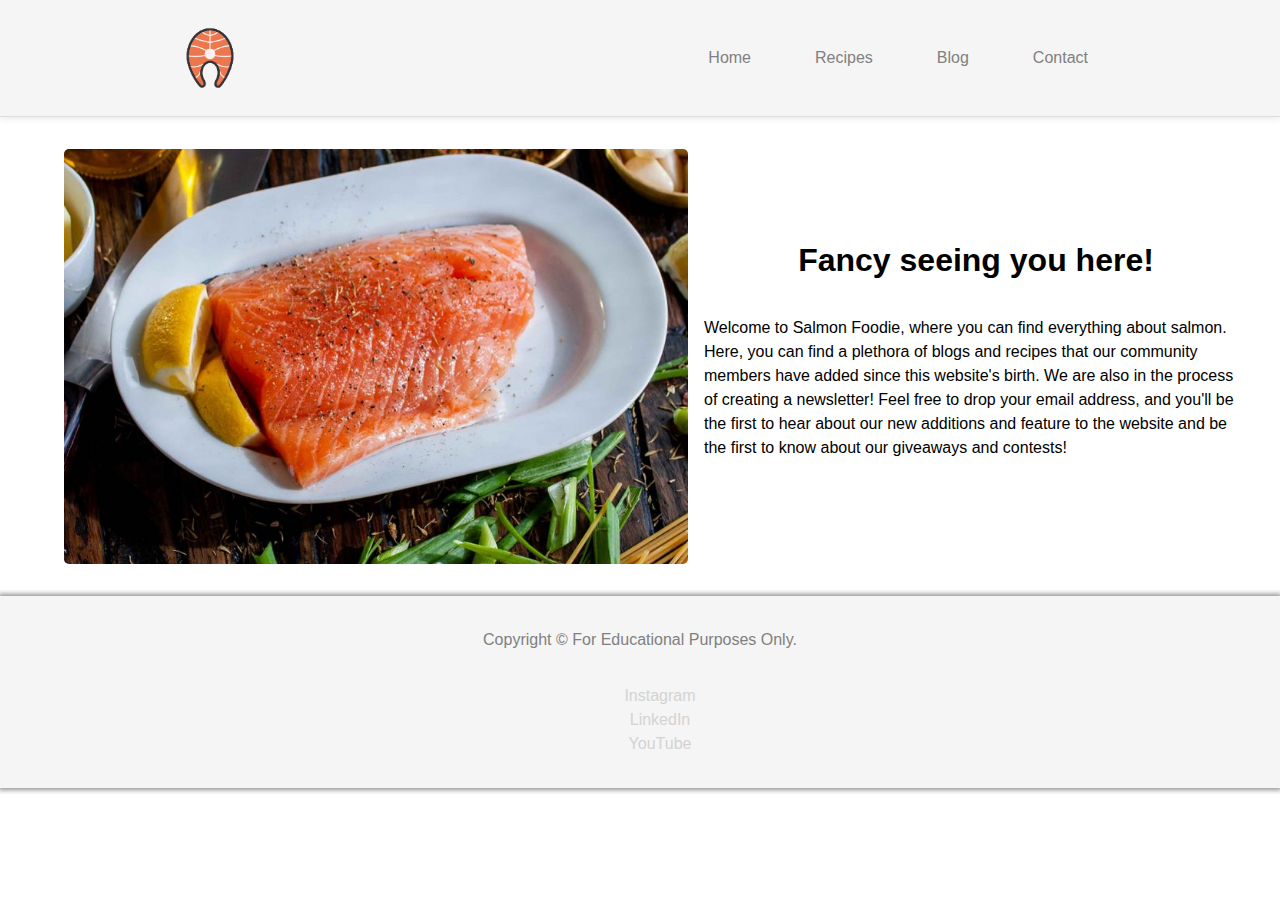
<file: index.html>
<!DOCTYPE html>
<html lang="en">
<head>
    <meta charset="UTF-8">
    <meta name="viewport" content="width=device-width, initial-scale=1.0">
    <title>Salmon Foodie - Salmon Zoodles Health Benefits</title>
    <link rel="shortcut logo" href="img/salmon-logo.png">
    
    <meta name="author" content="Dazznell Martinez | dazzmartinez@gmail.com">

    <meta name="description" content="This website is showing a recipe called salmon zoodles.">

    <meta name="keywords" content="Salmon, Zoodles, Noodles, Zucchini, Recipe, Health Benefits">

    <link rel="stylesheet" href="css/personalize-reset.css">
    <link rel="stylesheet" href="css/styles.css">

    <!-- Global site tag (gtag.js) - Google Analytics -->
    <script async src="https://www.googletagmanager.com/gtag/js?id=G-W5GG3M3WKQ"></script>
    <script>
        window.dataLayer = window.dataLayer || [];
        function gtag(){dataLayer.push(arguments);}
        gtag('js', new Date());

        gtag('config', 'G-W5GG3M3WKQ');
    </script>
</head>


<body>
    <!-- === HEADER === -->
    <header>
        <nav>
            <h1><a href="index.html"><img src="img/salmon-logo.png" alt="Cartoon Image of a Salmon"></a></h1>
            
            <ul>
                <li><a href="index.html">Home</a></li>
                <li><a href="recipes.html">Recipes</a></li>
                <li><a href="blog.html">Blog</a></li>
                <li><a href="mailto: info@salmon-foodie.com">Contact</a></li>
            </ul>

        </nav>
    </header>

    <!-- === MAIN === -->
    <main>
        <div class="landing-page">
            <img src="img/salmon-banner.jpg" alt="Photo of fresh salmon on a plate with lemon.">
            <div class="landing-page copywrite">
                <h1>Fancy seeing you here!</h1>
                <p>Welcome to Salmon Foodie, where you can find everything about salmon. Here, you can find a plethora of blogs and recipes that our community members have added since this website's birth. We are also in the process of creating a newsletter! Feel free to drop your email address, and you'll be the first to hear about our new additions and feature to the website and be the first to know about our giveaways and contests!</p>
            </div>
        </div>
    </main>

    <!-- === FOOTER === -->
    <footer>
        <p>Copyright &copy; For Educational Purposes Only.</p>
        
        <nav>
            <ul>
                <li><a href="http://www.instagram.com">Instagram</a></li>
                <li><a href="http://www.linkedin.com">LinkedIn</a></li>
                <li><a href="http://www.youtube.com">YouTube</a></li>
            </ul>
        </nav>

    </footer>
</body>
</html>
</file>
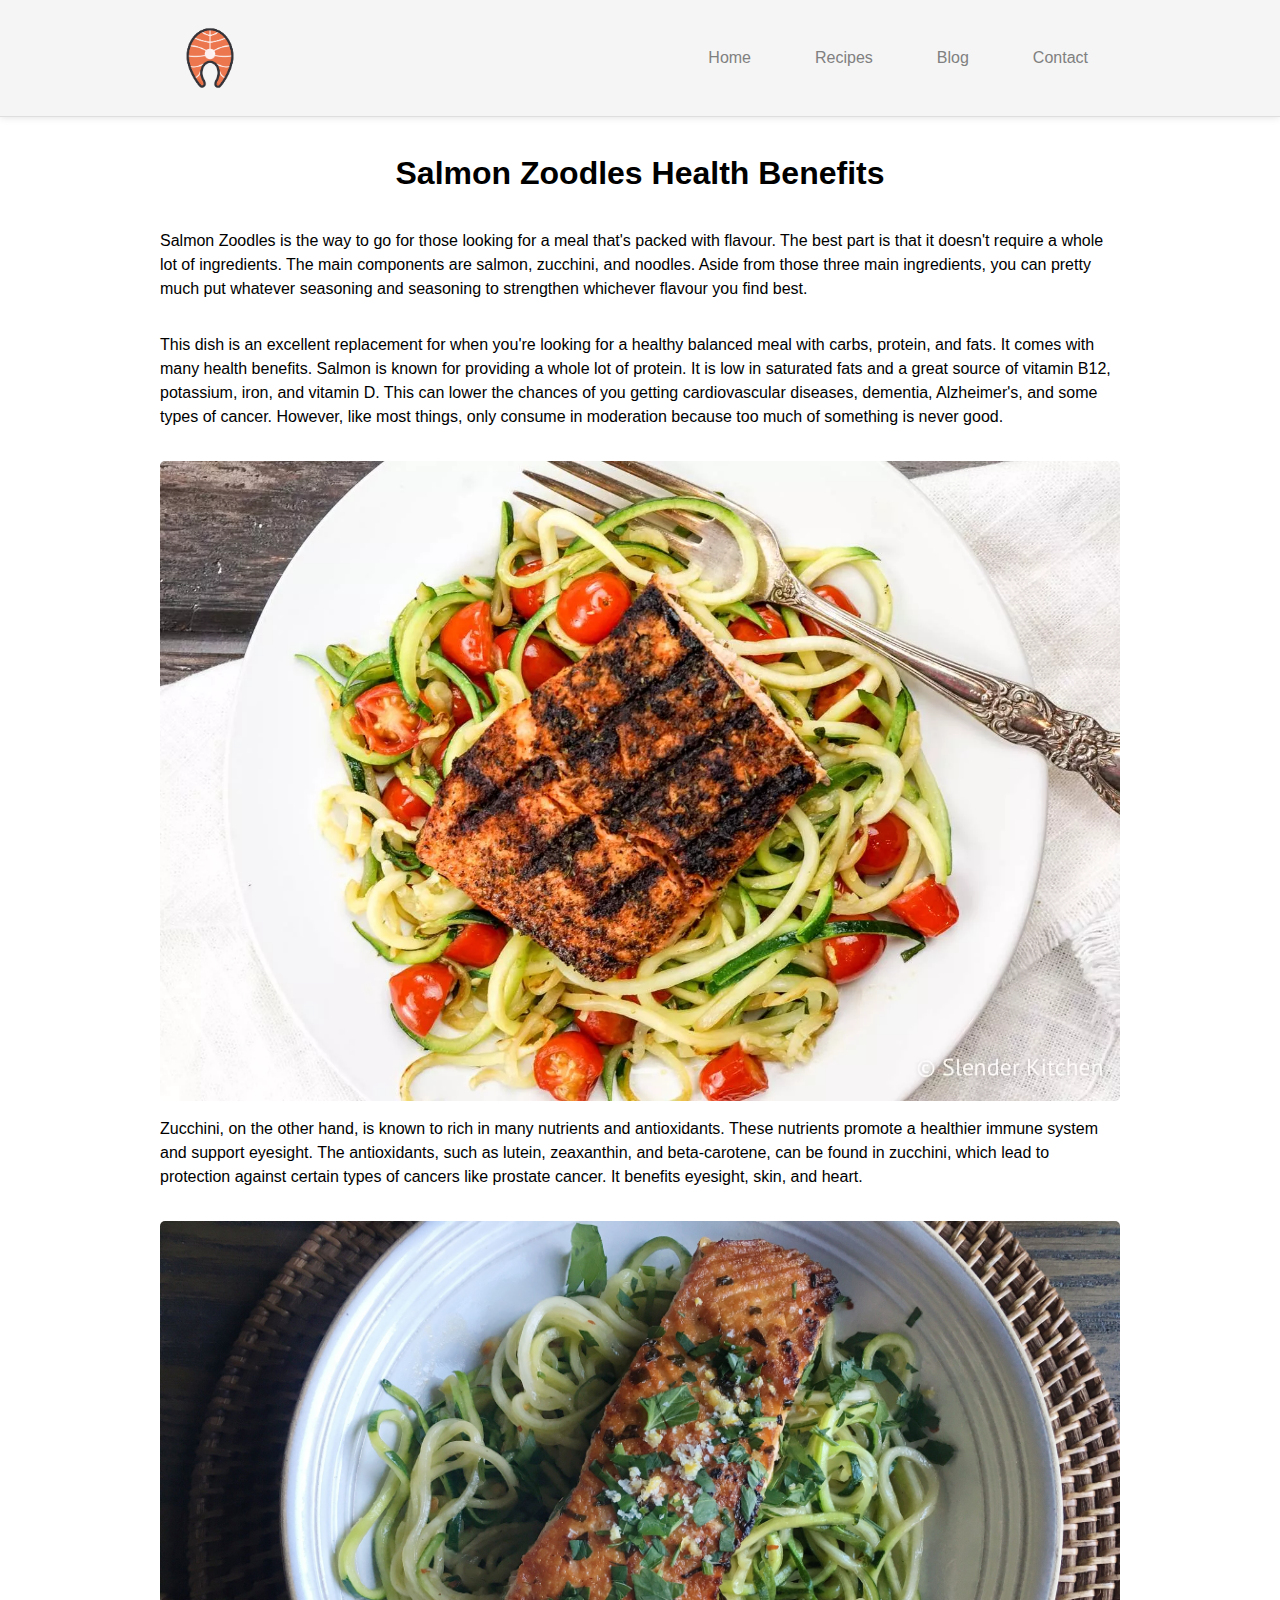
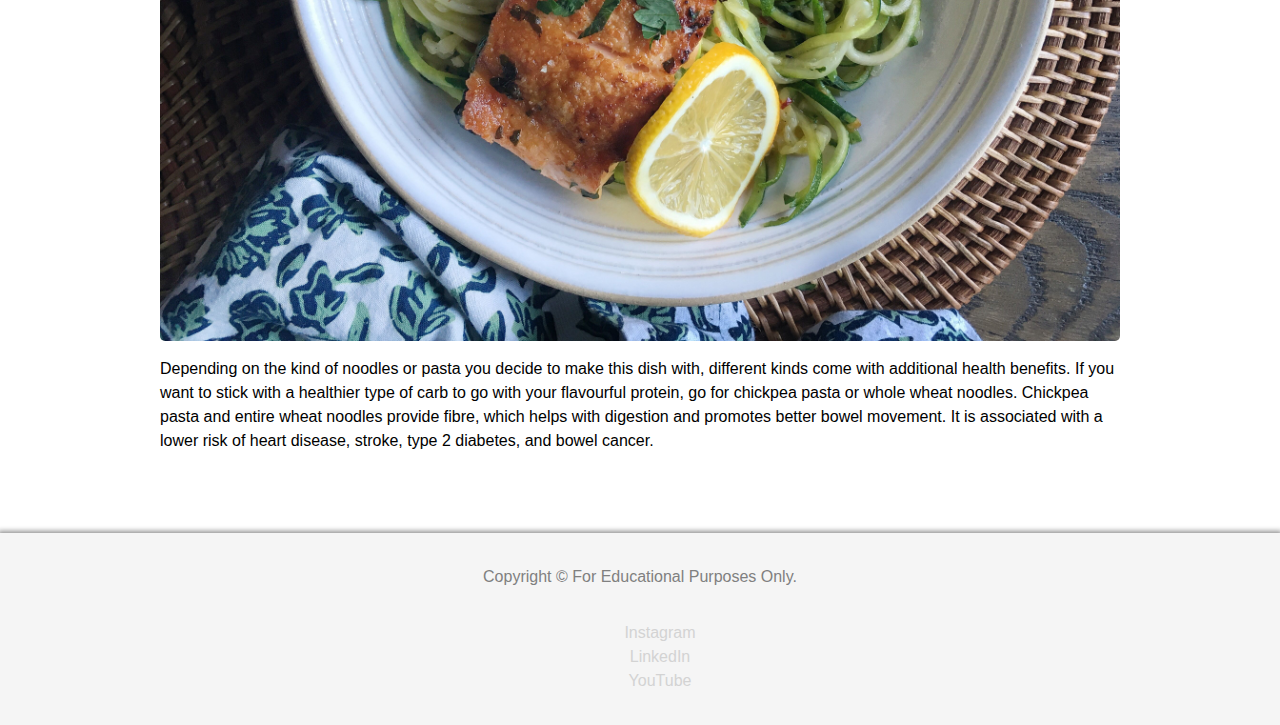
<file: blog.html>
<!DOCTYPE html>
<html lang="en">
<head>
    <meta charset="UTF-8">
    <meta name="viewport" content="width=device-width, initial-scale=1.0">
    <title>Salmon Foodie - Salmon Zoodles Health Benefits</title>
    <link rel="shortcut logo" href="img/salmon-logo.png">
    
    <meta name="author" content="Dazznell Martinez | dazzmartinez@gmail.com">

    <meta name="description" content="This website is showing a recipe called salmon zoodles.">

    <meta name="keywords" content="Salmon, Zoodles, Noodles, Zucchini, Recipe, Health Benefits">

    <link rel="stylesheet" href="css/personalize-reset.css">
    <link rel="stylesheet" href="css/styles.css">

    <!-- Global site tag (gtag.js) - Google Analytics -->
    <script async src="https://www.googletagmanager.com/gtag/js?id=G-W5GG3M3WKQ"></script>
    <script>
        window.dataLayer = window.dataLayer || [];
        function gtag(){dataLayer.push(arguments);}
        gtag('js', new Date());

        gtag('config', 'G-W5GG3M3WKQ');
    </script>
</head>


<body>
    <!-- === HEADER === -->
    <header>
        <nav>
            <h1><a href="index.html"><img src="img/salmon-logo.png" alt="Cartoon Image of a Salmon"></a></h1>
            
            <ul>
                <li><a href="index.html">Home</a></li>
                <li><a href="recipes.html">Recipes</a></li>
                <li><a href="blog.html">Blog</a></li>
                <li><a href="mailto: info@salmon-foodie.com">Contact</a></li>
            </ul>

        </nav>
    </header>

    <!-- === MAIN === -->
    <main>
        <div class="container">
            <h1>Salmon Zoodles Health Benefits</h1>
    
            <p>Salmon Zoodles is the way to go for those looking for a meal that's packed with flavour. The best part is that it doesn't require a whole lot of ingredients. The main components are salmon, zucchini, and noodles. Aside from those three main ingredients, you can pretty much put whatever seasoning and seasoning to strengthen whichever flavour you find best. 
            </p>
            <p>This dish is an excellent replacement for when you're looking for a healthy balanced meal with carbs, protein, and fats. It comes with many health benefits. Salmon is known for providing a whole lot of protein. It is low in saturated fats and a great source of vitamin B12, potassium, iron, and vitamin D. This can lower the chances of you getting cardiovascular diseases, dementia, Alzheimer's, and some types of cancer. However, like most things, only consume in moderation because too much of something is never good. 
            </p>
            <img src="img/blackened-salmon-zucchini-noodles-2.jpg.webp" alt="Blackened Salmon Zucchini Noodles">
            <p>Zucchini, on the other hand, is known to rich in many nutrients and antioxidants. These nutrients promote a healthier immune system and support eyesight. The antioxidants, such as lutein, zeaxanthin, and beta-carotene, can be found in zucchini, which lead to protection against certain types of cancers like prostate cancer. It benefits eyesight, skin, and heart.
            </p>
            <img src="img/1455836738-seared-salmon-zucchini-noodlesl2.jpg" alt="Seared Salmon Zucchini Noodles">
            <p>Depending on the kind of noodles or pasta you decide to make this dish with, different kinds come with additional health benefits. If you want to stick with a healthier type of carb to go with your flavourful protein, go for chickpea pasta or whole wheat noodles. Chickpea pasta and entire wheat noodles provide fibre, which helps with digestion and promotes better bowel movement. It is associated with a lower risk of heart disease, stroke, type 2 diabetes, and bowel cancer. 
            </p>
        </div>
        
    </main>

    <!-- === FOOTER === -->
    <footer>
        <p>Copyright &copy; For Educational Purposes Only.</p>
        
        <nav>
            <ul>
                <li><a href="http://www.instagram.com">Instagram</a></li>
                <li><a href="http://www.linkedin.com">LinkedIn</a></li>
                <li><a href="http://www.youtube.com">YouTube</a></li>
            </ul>
        </nav>

    </footer>
</body>
</html>
</file>
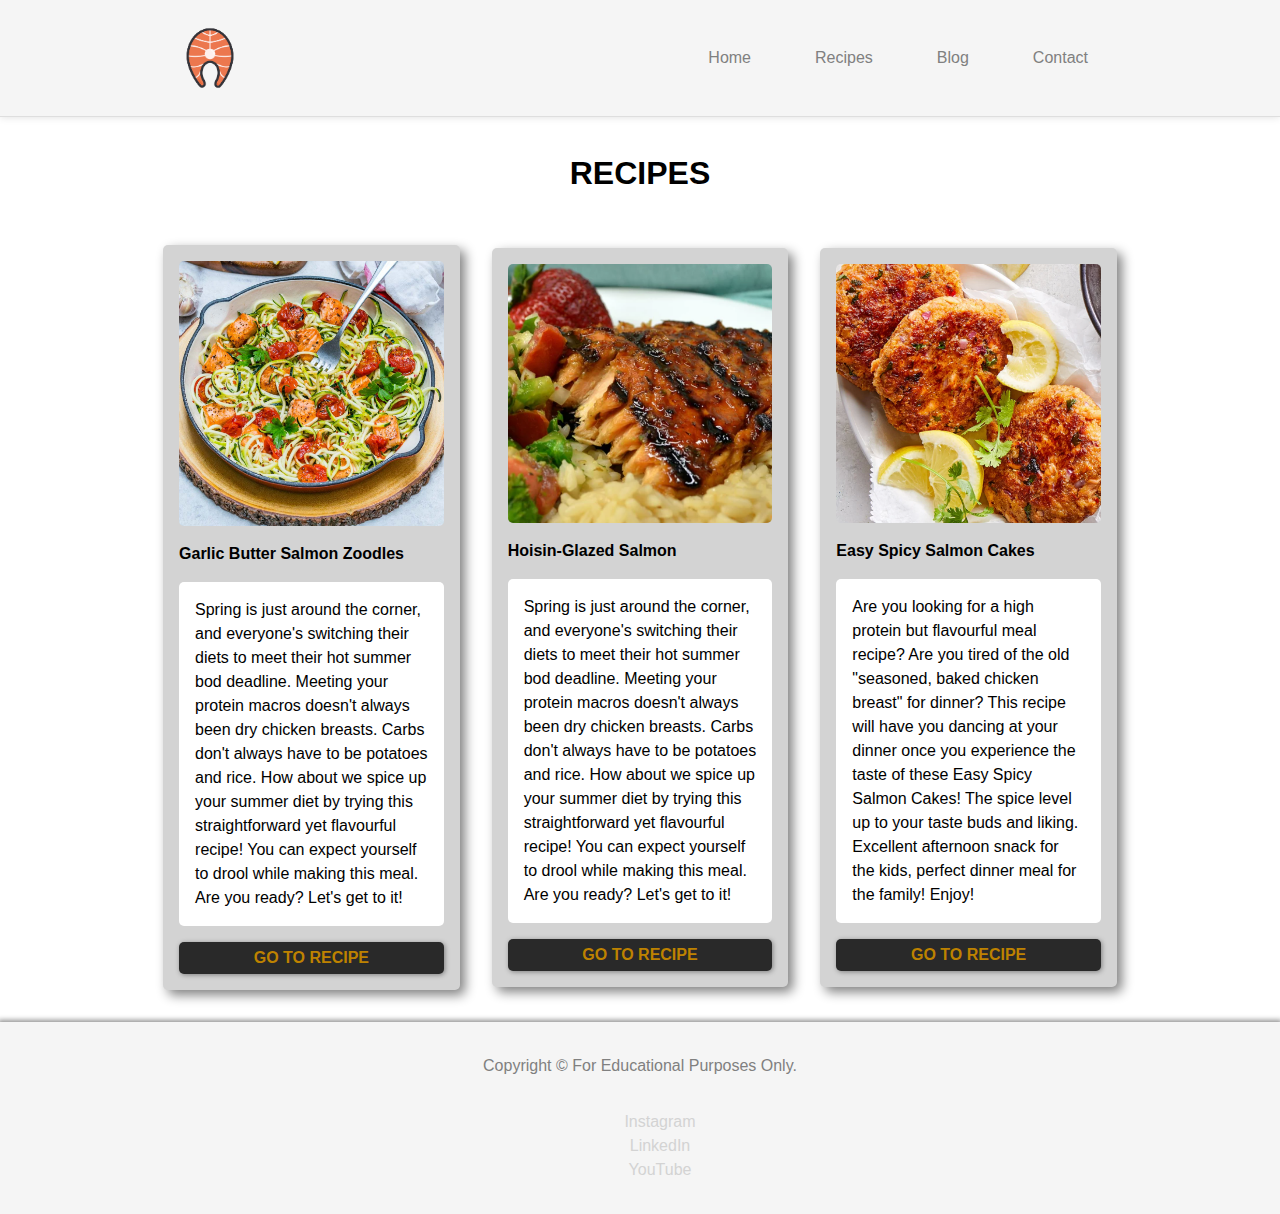
<file: recipes.html>
<!DOCTYPE html>
<html lang="en">
<head>
    <meta charset="UTF-8">
    <meta name="viewport" content="width=device-width, initial-scale=1.0">
    <title>Salmon Foodie - Salmon Zoodles Health Benefits</title>
    <link rel="shortcut logo" href="img/salmon-logo.png">
    
    <meta name="author" content="Dazznell Martinez | dazzmartinez@gmail.com">

    <meta name="description" content="This website is showing a recipe called salmon zoodles.">

    <meta name="keywords" content="Salmon, Zoodles, Noodles, Zucchini, Recipe, Health Benefits">

    <link rel="stylesheet" href="css/personalize-reset.css">
    <link rel="stylesheet" href="css/styles.css">

    <!-- Global site tag (gtag.js) - Google Analytics -->
    <script async src="https://www.googletagmanager.com/gtag/js?id=G-W5GG3M3WKQ"></script>
    <script>
        window.dataLayer = window.dataLayer || [];
        function gtag(){dataLayer.push(arguments);}
        gtag('js', new Date());

        gtag('config', 'G-W5GG3M3WKQ');
    </script>
</head>

<body>
    <!-- === HEADER === -->
    <header>
        <nav>
            <h1><a href="index.html"><img src="img/salmon-logo.png" alt="Cartoon Image of a Salmon"></a></h1>
            
            <ul>
                <li><a href="index.html">Home</a></li>
                <li><a href="recipes.html">Recipes</a></li>
                <li><a href="blog.html">Blog</a></li>
                <li><a href="mailto: info@salmon-foodie.com">Contact</a></li>
            </ul>

        </nav>
    </header>

    <!-- === MAIN === -->
    <main>
        <h1>RECIPES</h1>

        <div class="flex-container">
            <div class="card">
                <img src="img/garlic-butter.jpg" alt="">
                <div class="inner-container">
                    <h4>Garlic Butter Salmon Zoodles</h4>
                    <p>Spring is just around the corner, and everyone's switching their diets to meet their hot summer bod deadline. Meeting your protein macros doesn't always been dry chicken breasts. Carbs don't always have to be potatoes and rice. How about we spice up your summer diet by trying this straightforward yet flavourful recipe! You can expect yourself to drool while making this meal. Are you ready? Let's get to it!</p>
                    <a href="https://cleanfoodcrush.com/garlic-butter-salmon-zoodles-clean-eating/">GO TO RECIPE</a>
                </div>
            </div>

            <div class="card">
                <img src="img/hoisin-salmon.png" alt="">
                <div class="inner-container">
                    <h4>Hoisin-Glazed Salmon</h4>
                    <p>Spring is just around the corner, and everyone's switching their diets to meet their hot summer bod deadline. Meeting your protein macros doesn't always been dry chicken breasts. Carbs don't always have to be potatoes and rice. How about we spice up your summer diet by trying this straightforward yet flavourful recipe! You can expect yourself to drool while making this meal. Are you ready? Let's get to it!</p>
                    <a href="https://www.allrecipes.com/recipe/186685/hoisin-glazed-salmon/">GO TO RECIPE</a>
                </div>
            </div>

            <div class="card">
                <img src="img/salmon-cakes.png" alt="">
                <div class="inner-container">
                    <h4>Easy Spicy Salmon Cakes</h4>
                    <p>Are you looking for a high protein but flavourful meal recipe? Are you tired of the old "seasoned, baked chicken breast" for dinner? This recipe will have you dancing at your dinner once you experience the taste of these Easy Spicy Salmon Cakes! The spice level up to your taste buds and liking. Excellent afternoon snack for the kids, perfect dinner meal for the family! Enjoy! 
                    </p>
                    <a href="https://www.eatingwell.com/recipe/276376/easy-spicy-salmon-cakes/?utm_campaign=yummly&utm_medium=yummly&utm_source=yummly">GO TO RECIPE</a>
                </div>
            </div>
        </div>


    </main>
    
    <!-- === FOOTER === -->
    <footer>
        <p>Copyright &copy; For Educational Purposes Only.</p>
        
        <nav>
            <ul>
                <li><a href="http://www.instagram.com">Instagram</a></li>
                <li><a href="http://www.linkedin.com">LinkedIn</a></li>
                <li><a href="http://www.youtube.com">YouTube</a></li>
            </ul>
        </nav>

    </footer>
</body>
</html>
</file>
<file: css/styles.css>
body{
    font-family: -apple-system, BlinkMacSystemFont, 'Segoe UI', Roboto, Oxygen, Ubuntu, Cantarell, 'Open Sans', 'Helvetica Neue', sans-serif;
    font-weight: 400;
    line-height: 1.5;
    font-size: 100%;
}


/* ============== */
/* === HEADER === */
/* ============== */

header{
    background-color: rgb(245, 245, 245);
    padding: 0.5rem 1rem;
    border-bottom: 1px solid rgb(222, 222, 222);
    box-shadow: 0 0 0.5rem 0 rgb(222, 222, 222);
    min-width: 100vw;
    margin-bottom: 2rem;
}

header nav img{
    width: 100px;
}

header nav {
    display: flex;
    justify-content: space-between;
    max-width: 960px;
    margin: 0 auto;
}

header nav ul{
   list-style: none;
   color: 
}

header nav ul a{
    margin: 1rem;
    text-decoration: none;
    color: grey;
    padding: 0.5rem;
    margin: 1.5rem;
    transition: ease 0.3s;
}

header nav ul a:hover{
    color: white;
    transition: ease 0.3s;
    text-decoration: underline;
    background-color: grey;
    padding: 0.5rem;
    position: relative;
}

/* ============== */
/* === MAIN === */
/* ============== */
main{
    margin: 1rem;
}
.container{
    max-width: 960px;
    margin: 0 auto;
    margin-bottom: 5rem;
}
main h1{
    text-align: center;
    margin-bottom: 2rem;
}

main p{
    max-width: 960px;
    margin: 0 auto;
    margin-bottom: 2rem;
}
main img{
    border-radius: 5px;
    margin-bottom: 1rem;
}



/* ============== */
/* === FOOTER === */
/* ============== */
footer{
    box-shadow: 0 0 5px 2px rgba(0, 0, 0, 0.434);
    background-color: rgb(245, 245, 245);
    color: grey;
    padding: 2rem;
    text-align: center;
    height: 100%;
    
}

footer nav ul{
    list-style: none;
    display: flex;
    text-align: center;
    justify-content: center;
    flex-direction: column;
    margin: 1rem;
}

footer p{
    margin-bottom: 2rem;
}

footer a{
    text-decoration: none;
    color: lightgray;
}
footer a:hover{
    color: grey;
    transition: all ease 0.3s;
}


/* ============== */
/* ============== */
/* ============== */


/* ============== */
/* MEDIA QUERIES */
/* ============== */
@media only screen and (min-width: 800px){
    header nav ul{
        display: flex;
        align-items: center;
        justify-content: center;
        transition: all ease 0.3s;
    }
    
    footer nav ul{
        margin: 0 auto;
    }

    .flex-container{
        display: flex;
        align-items: center;
        width: 79%;
        margin: 0 auto;
    }

    .card{
        padding: 1rem;
    }

    .card p,
    .card h4{
        margin-bottom: 1rrem;
    }

    .card img{
        margin-bottom: 1rem; 
        width: 100%;   
    }

    .landing-page{
        display: flex;
        align-items: center;
        justify-content: center; 
    }

    .landing-page img{
        width: 50%;
        margin-left: 3rem;
    }
    
    .copywrite{
        display: flex;
        flex-wrap: wrap;
        padding: 1rem;
    }


}



/* ---------------------- */

/* RECIPES PAGE */

.card{
    background-color: rgb(211, 211, 211);
    box-shadow: 5px 5px 0.7rem grey;
    border-radius: 5px;
    padding: 1rem;
    margin-bottom: 1rem;
    width: 100%;
    height: auto;
    display: block;
    justify-content:first baseline;
    margin: 1rem;
}

.card h4,
.card p{
    margin-bottom: 1rem;
}

.card p{
    background-color: white;
    padding: 1rem;
    border-radius: 5px;
}

.card a{
    text-decoration: none;
    color: rgb(190, 130, 0);
    font-weight: 700;
    background-color: rgb(41, 41, 41);
    padding: 0.25rem;
    border-radius: 5px;
    box-shadow: 1px 1px 5px grey;
    display:flex;
    flex-wrap: wrap;
    align-items: center;
    justify-content: center;
}

.card a:hover{
    background-color: white;
    transition: all ease 0.3s;
    color: rgb(41, 41, 41);
}

.card img{
    width: 100%;
    height: auto;
    
}


/* -------------------------- */
</file>
